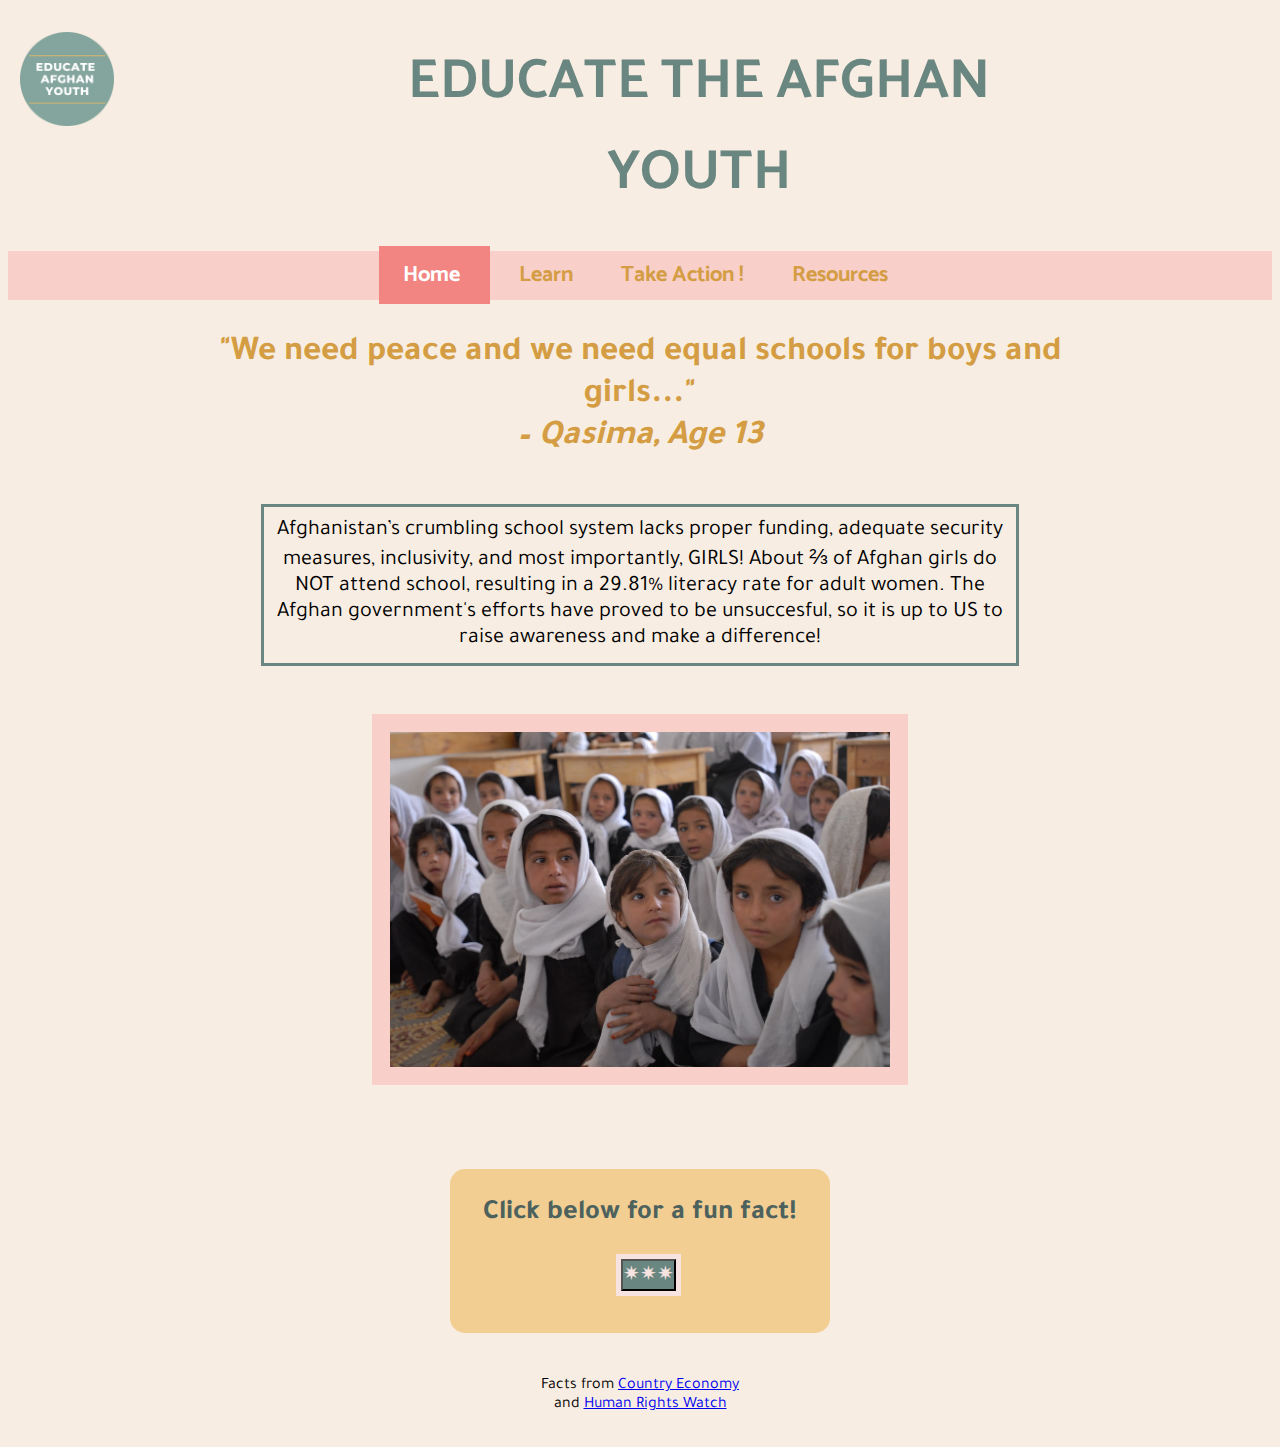
<file: index.html>
<!DOCTYPE html>
<html>
  <head>
    
    <title>Educate the Afghan Youth</title>
    <meta charset="utf-8" />
	  <meta http-equiv="X-UA-Compatible" content="IE=edge" />
	  <meta name="viewport" content="width=device-width, initial-scale=1" />
    
    <link rel="shortcut icon" href="assets/logo.png">

    <link rel="preconnect" href="https://fonts.googleapis.com">
    <link rel="preconnect" href="https://fonts.gstatic.com" crossorigin>
    <link href="https://fonts.googleapis.com/css2?family=Catamaran&display=swap" rel="stylesheet">
    <link href="https://fonts.googleapis.com/css2?family=Tajawal&display=swap" rel="stylesheet">
    
	  <!-- link the webpage's stylesheet -->
	  <link rel="stylesheet" href="/style.css" />

	  <!-- link the webpage's JavaScript file -->
	  <script src="/script.js" defer></script>
  </head>
  
  <body>
    <div class= "heading">
      <div class="item">
        <p><a href="index.html">
          <img class="logo" src="assets/logo.png">
          </p></a></div>
      <div class='item'>
         <!-- <h1 class="title"> EDUCATE THE YOUTH - Afghanistan</h1> -->
         <h1 class="title"> EDUCATE THE AFGHAN YOUTH</h1>
         </div>
    </div>

  
    <nav class="navButton">
      <ul>
        <li id="home">
          <a href="index.html">Home</a>
          </li>
        <li>
          <a href="learn.html">Learn</a>
          </li>
        <li>
          <a href="takeAction.html">Take Action !</a>
          </li>
        <li>
          <a href="resources.html">Resources</a>
          </li>
      </ul>    
  
  <main>
    <h1 id="quote">"We need peace and we need equal schools for boys and girls..." </h1>
    <h1 id="quoteName">  – Qasima, Age 13 </h1>
    
    <p id="introCause">Afghanistan’s crumbling school system lacks proper funding, adequate security measures, inclusivity, and most importantly, GIRLS! About ⅔ of Afghan girls do NOT attend school, resulting in a 29.81% literacy rate for adult women. The Afghan government's efforts have proved to be unsuccesful, so it is up to US to raise awareness and make a difference! </p> 
      </main>
    <img id="homeImage" src="assets/girlsHome.jpg" alt="A class of primary school aged Afghan girls in white scarves sitting on the floor">

  <div class="factGenerator">
    <p id="buttonInvite">Click below for a fun fact!</p>
    <button id="factButton">✷✷✷</button>
     <p id="fact"></p>
  </div>

  <p id="attribution1"> Facts from <a href="https://countryeconomy.com/demography/literacy-rate/afghanistan#:~:text=Afghanistan%20it%20has%2C%20according%20publishes,has%20increased%20in%20recent%20years">Country Economy </a></p>
  <p id="attribution2"> and <a href="https://www.hrw.org/news/2017/10/17/afghanistan-girls-struggle-education#">Human Rights Watch</a></p>
</a></p>
  

  </body>
</html>
</file>
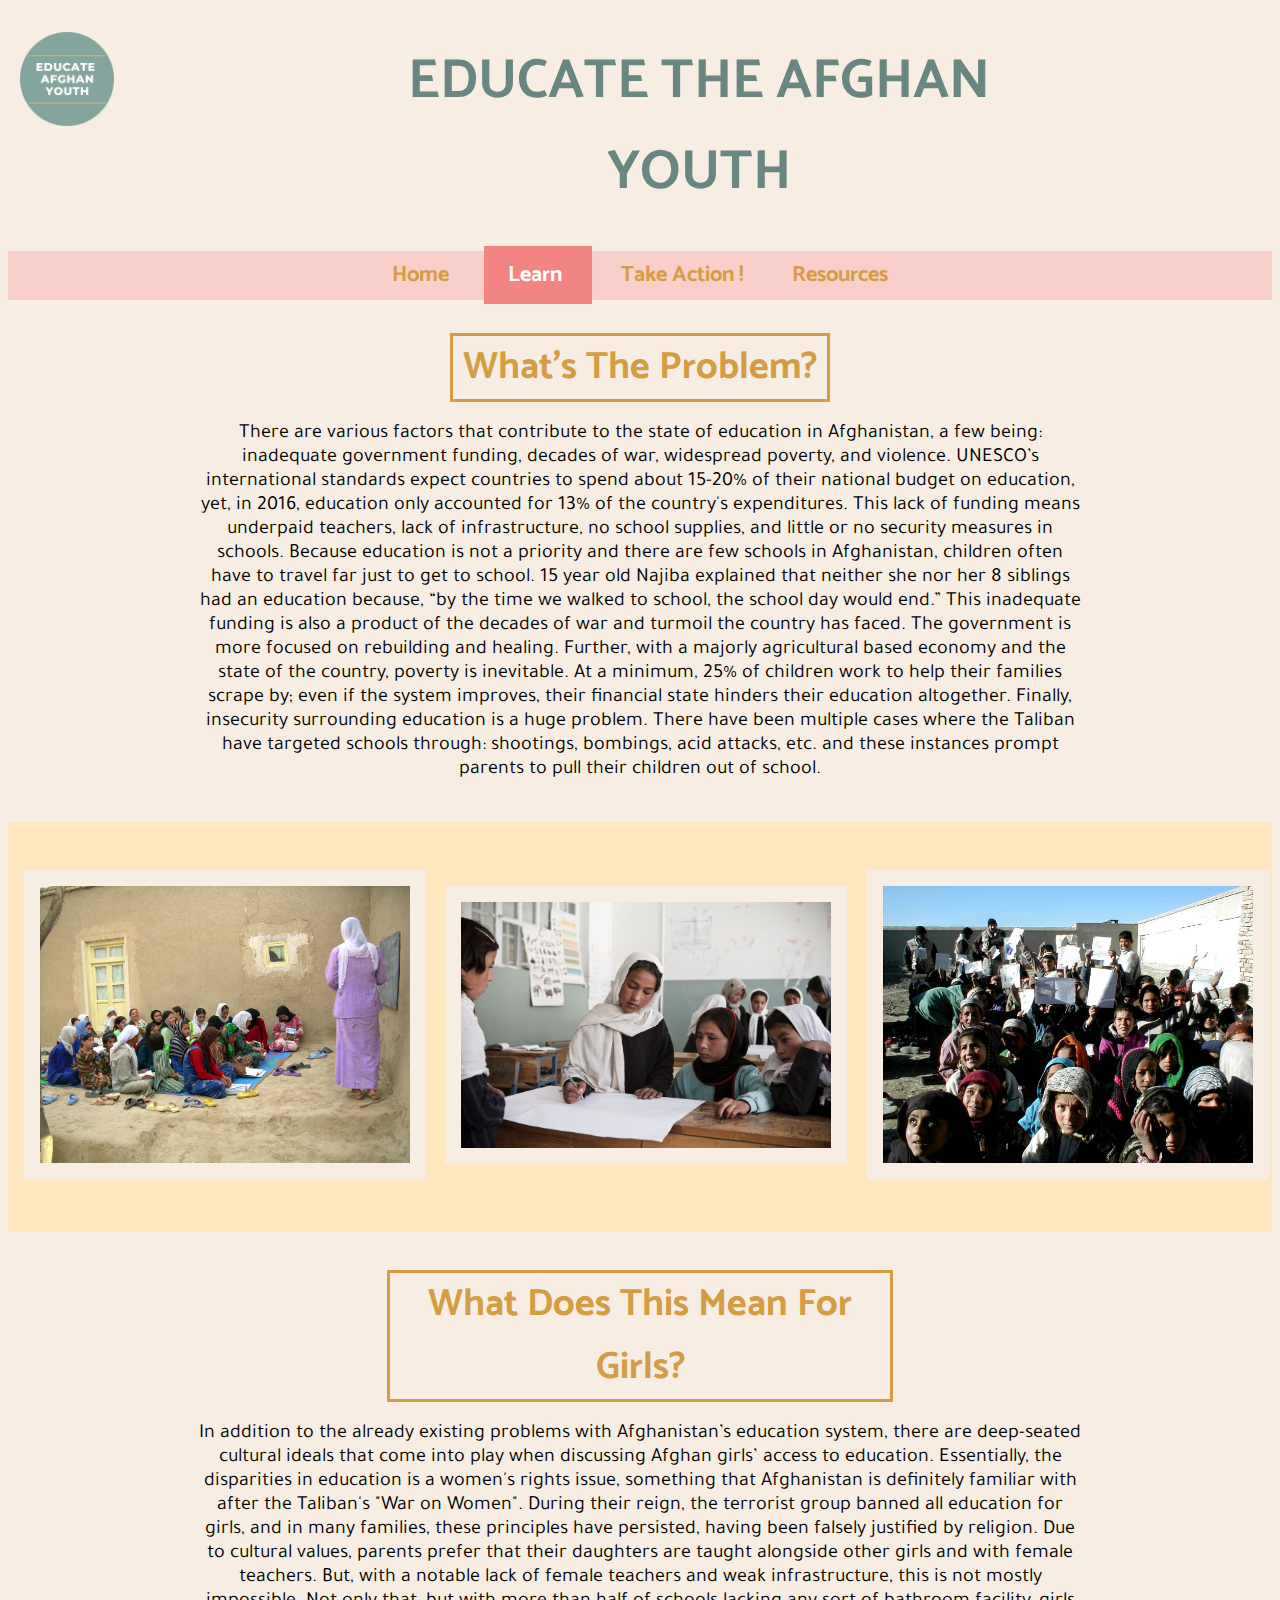
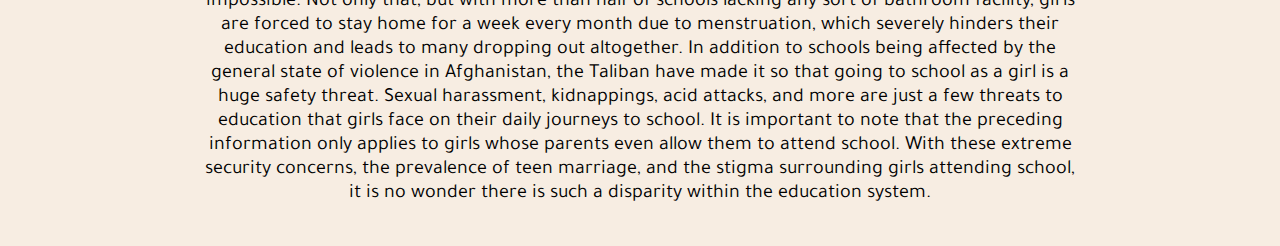
<file: learn.html>
<!DOCTYPE html>
<html>
  <head>
    
     <title>Educate the Afghan Youth</title>
    <meta charset="utf-8" />
	  <meta http-equiv="X-UA-Compatible" content="IE=edge" />
	  <meta name="viewport" content="width=device-width, initial-scale=1" />
    
    <link rel="shortcut icon" href="assets/logo.png">

    <link rel="preconnect" href="https://fonts.googleapis.com">
    <link rel="preconnect" href="https://fonts.gstatic.com" crossorigin>
    <link href="https://fonts.googleapis.com/css2?family=Catamaran&display=swap" rel="stylesheet">
    <link href="https://fonts.googleapis.com/css2?family=Tajawal&display=swap" rel="stylesheet">
    
	  <!-- link the webpage's stylesheet -->
	  <link rel="stylesheet" href="/style.css" />

	  <!-- link the webpage's JavaScript file -->
	  <script src="/script.js" defer></script>
  </head>
  
  <body>
   <div class= "heading">
      <div class="item">
        <p><a href="index.html">
          <img class="logo" src="assets/logo.png">
          </p></a></div>
      <div class='item'>
         <h1 class="title"> EDUCATE THE AFGHAN YOUTH </h1>
         </div>
    </div>

  
    <nav class="navButton">
      <ul>
        <li>
          <a href="index.html">Home</a>
          </li>
        <li id="learn">
          <a href="learn.html">Learn</a>
          </li>
        <li>
          <a href="takeAction.html">Take Action !</a>
          </li>
        <li>
          <a href="resources.html">Resources</a>
          </li>
      </ul>   


  <h1 id="learnTheProblem">What's The Problem?</h1>
  <p class="learnMoreWords">There are various factors that contribute to the state of education in Afghanistan, a few being: inadequate government funding, decades of war, widespread poverty, and violence. UNESCO’s international standards expect countries to spend about 15-20% of their national budget on education, yet, in 2016, education only accounted for 13% of the country's expenditures. This lack of funding means underpaid teachers, lack of infrastructure, no school supplies, and little or no security measures in schools. Because education is not a priority and there are few schools in Afghanistan, children often have to travel far just to get to school. 15 year old Najiba explained that neither she nor her 8 siblings had an education because, “by the time we walked to school, the school day would end.” This inadequate funding is also a product of the decades of war and turmoil the country has faced. The government is more focused on rebuilding and healing. Further, with a majorly agricultural based economy and the state of the country, poverty is inevitable. At a minimum, 25% of children work to help their families scrape by; even if the system improves, their financial state hinders their education altogether. Finally, insecurity surrounding education is a huge problem. There have been multiple cases where the Taliban have targeted schools through: shootings, bombings, acid attacks, etc. and these instances prompt parents to pull their children out of school.</p>


 <!-- ADD ALT TEXTS FOR PICTURES 
  -->
<div class="flexboxContainer">
  <div class="flexboxItem">
    <img class="learnMoreImage" src="assets/learnMore1.jpg" alt="A class of pre-teen and teen Afghan girls sitting on a small rug on the floor with a teacher in front of them. They are surrounded by clay walls but there is no roof.">
  </div>
  <div id="flexboxItemMiddle">
    <img class="learnMoreImage" src="assets/learnMore3.jpg" alt="4 young Afghan girls sitting at a table. One of them is working on a large piece of white paper.">
  </div>
  <div class="flexboxItem">
    <img class="learnMoreImage" src="assets/learnMore2.jpg" alt="A class of young Afghan kids, with the boys in the back and the girls up front. They are outside but surrounded by walls and the boys in the back are holding up their work to show.">
  </div>
  
</div> 



  <h1 id="learnItMeans">What Does This Mean For Girls?</h1>
  <p class="learnMoreWords">In addition to the already existing problems with Afghanistan’s education system, there are deep-seated cultural ideals that come into play when discussing Afghan girls’ access to education. Essentially, the disparities in education is a women's rights issue, something that Afghanistan is definitely familiar with after the Taliban's "War on Women". During their reign, the terrorist group banned all education for girls, and in many families, these principles have persisted, having been falsely justified by religion. Due to cultural values, parents prefer that their daughters are taught alongside other girls and with female teachers. But, with a notable lack of female teachers and weak infrastructure, this is not mostly impossible. Not only that, but with more than half of schools lacking any sort of bathroom facility, girls are forced to stay home for a week every month due to menstruation, which severely hinders their education and leads to many dropping out altogether. In addition to schools being affected by the general state of violence in Afghanistan, the Taliban have made it so that going to school as a girl is a huge safety threat. Sexual harassment, kidnappings, acid attacks, and more are just a few threats to education that girls face on their daily journeys to school. It is important to note that the preceding information only applies to girls whose parents even allow them to attend school. With these extreme security concerns, the prevalence of teen marriage, and the stigma surrounding girls attending school, it is no wonder there is such a disparity within the education system. </p>

  </body>

  </html>
</file>
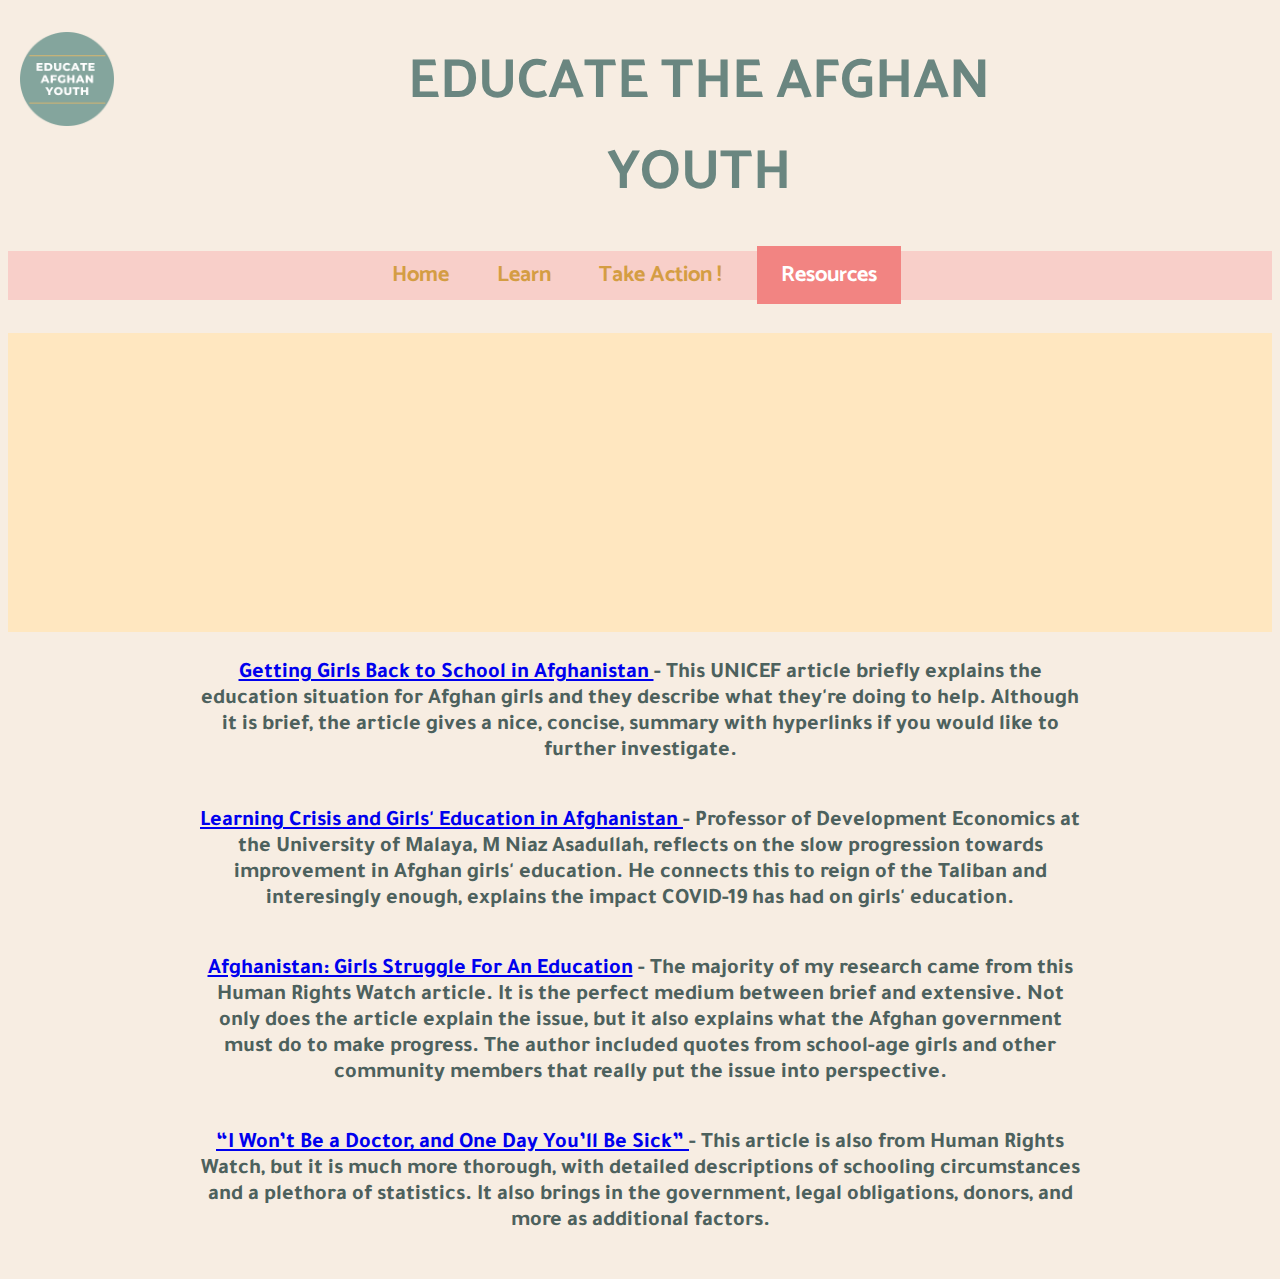
<file: resources.html>
<!DOCTYPE html>
<html>
  <head>
    
     <title>Educate the Afghan Youth</title>
    <meta charset="utf-8" />
	  <meta http-equiv="X-UA-Compatible" content="IE=edge" />
	  <meta name="viewport" content="width=device-width, initial-scale=1" />
    
    <link rel="shortcut icon" href="assets/logo.png">

    <link rel="preconnect" href="https://fonts.googleapis.com">
    <link rel="preconnect" href="https://fonts.gstatic.com" crossorigin>
    <link href="https://fonts.googleapis.com/css2?family=Catamaran&display=swap" rel="stylesheet">
    <link href="https://fonts.googleapis.com/css2?family=Tajawal&display=swap" rel="stylesheet">
    
	  <!-- link the webpage's stylesheet -->
	  <link rel="stylesheet" href="/style.css" />

	  <!-- link the webpage's JavaScript file -->
	  <script src="/script.js" defer></script>
   
  </head>
  
  <body>
  <div class= "heading">
      <div class="item">
        <p><a href="index.html">
          <img class="logo" src="assets/logo.png">
          </p></a></div>
      <div class='item'>
         <h1 class="title"> EDUCATE THE AFGHAN YOUTH</h1>
         </div>
    </div>

  
    <nav class="navButton">
      <ul>
        <li>
          <a href="index.html">Home</a>
          </li>
        <li>
          <a href="learn.html">Learn</a>
          </li>
        <li>
          <a href="takeAction.html">Take Action !</a>
          </li>
        <li id="resources">
          <a href="resources.html">Resources</a>
          </li>
      </ul>   

  <!-- <h1 id="resourcesHeader">Helpful Resources</h1> -->
    

<div class="flexboxVideoContainer">
  <div class="flexboxVid">
    <iframe width="458" height="245" src="https://www.youtube.com/embed/q_9l54aBaBM" title="YouTube video player" frameborder="0" allow="accelerometer; autoplay; clipboard-write; encrypted-media; gyroscope; picture-in-picture" allowfullscreen></iframe>
  </div>
  <div class="flexboxVid">
     <iframe width="458" height="245" src="https://www.youtube.com/embed/Ka70-Hb1wFE" title="YouTube video player" frameborder="0" allow="accelerometer; autoplay; clipboard-write; encrypted-media; gyroscope; picture-in-picture" allowfullscreen></iframe>
  </div>
  <div class="flexboxVid">
     <iframe width="458" height="245" src="https://www.youtube.com/embed/N0RqWq5WyT0" title="YouTube video player" frameborder="0" allow="accelerometer; autoplay; clipboard-write; encrypted-media; gyroscope; picture-in-picture" allowfullscreen></iframe>
  </div>
    </div>


  <p><a href="https://www.unicefusa.org/stories/getting-girls-back-school-afghanistan/36441" target="_blank">
  <h4 class="resource">Getting Girls Back to School in Afghanistan </a>- This UNICEF article briefly explains the education situation for Afghan girls and they describe what they're doing to help. Although it is brief, the article gives a nice, concise, summary with hyperlinks if you would like to further investigate. </h4>  
          </p>
  <p><a href="https://gemreportunesco.wordpress.com/2020/04/09/learning-crisis-and-girls-education-in-afghanistan/" target="_blank">
    <h4 class="resource">Learning Crisis and Girls' Education in Afghanistan </a> - Professor of Development Economics at the University of Malaya, M Niaz Asadullah, reflects on the slow progression towards improvement in Afghan girls' education. He connects this to reign of the Taliban and interesingly enough, explains the impact COVID-19 has had on girls' education.</h4>
      </p>
  <p><a href="https://www.hrw.org/news/2017/10/17/afghanistan-girls-struggle-education#" target="_blank">
    <h4 class="resource">Afghanistan: Girls Struggle For An Education</a> - The majority of my research came from this Human Rights Watch article. It is the perfect medium between brief and extensive. Not only does the article explain the issue, but it also explains what the Afghan government must do to make progress. The author included quotes from school-age girls and other community members that really put the issue into perspective.</h4>
      </p>
  <p><a href="https://www.hrw.org/report/2017/10/17/i-wont-be-doctor-and-one-day-youll-be-sick/girls-access-education-afghanistan#" target="_blank">
    <h4 class="resource">“I Won’t Be a Doctor, and One Day You’ll Be Sick” </a> - This article is also from Human Rights Watch, but it is much more thorough, with detailed descriptions of schooling circumstances and a plethora of statistics. It also brings in the government, legal obligations, donors, and more as additional factors.</h4>
      </p>
  
  </body>


</html>
</file>
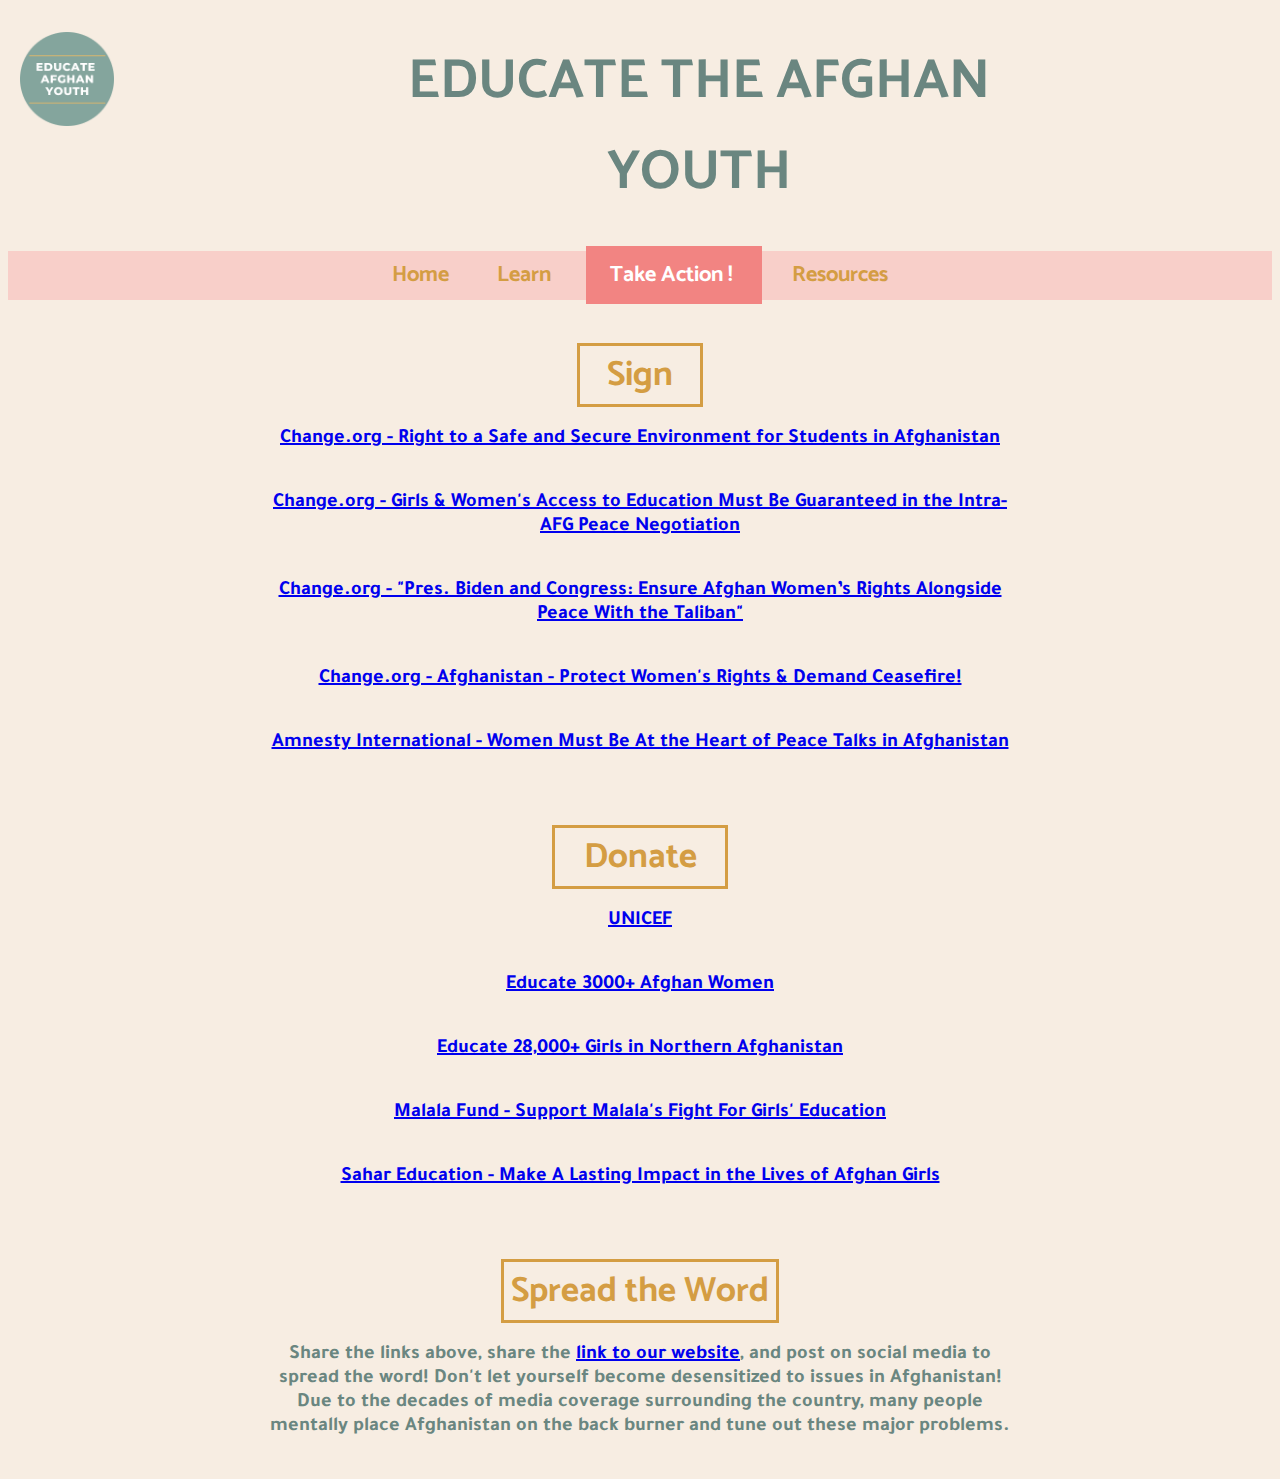
<file: takeAction.html>
<!DOCTYPE html>
<html>
  <head>
    
    <title>Educate the Afghan Youth</title>
    <meta charset="utf-8" />
	  <meta http-equiv="X-UA-Compatible" content="IE=edge" />
	  <meta name="viewport" content="width=device-width, initial-scale=1" />
    
    <link rel="shortcut icon" href="assets/logo.png">

    <link rel="preconnect" href="https://fonts.googleapis.com">
    <link rel="preconnect" href="https://fonts.gstatic.com" crossorigin>
    <link href="https://fonts.googleapis.com/css2?family=Catamaran&display=swap" rel="stylesheet">
    <link href="https://fonts.googleapis.com/css2?family=Tajawal&display=swap" rel="stylesheet">
    
	  <!-- link the webpage's stylesheet -->
	  <link rel="stylesheet" href="/style.css" />

	  <!-- link the webpage's JavaScript file -->
	  <script src="/script.js" defer></script>
   
  </head>
  
  <body>
   <div class= "heading">
      <div class="item">
        <p><a href="index.html">
          <img class="logo" src="assets/logo.png">
          </p></a></div>
      <div class='item'>
         <h1 class="title"> EDUCATE THE AFGHAN YOUTH</h1>
         </div>
    </div>

  
    <nav class="navButton">
      <ul>
        <li>
          <a href="index.html">Home</a>
          </li>
        <li>
          <a href="learn.html">Learn</a>
          </li>
        <li id="takeAction">
          <a href="takeAction.html">Take Action !</a>
          </li>
        <li>
          <a href="resources.html">Resources</a>
          </li>
      </ul> 

  <h1 id="takeActionHeaderSign">Sign </h1>
  
  <p><a href="https://www.change.org/p/islamic-republic-of-afghanistan-right-to-a-safe-and-secure-environment-for-students-in-afghanistan" target="_blank">
    <p class="takeActionWords">Change.org - Right to a Safe and Secure Environment for Students in Afghanistan </p>
        </p></a>
  <p><a href="https://www.change.org/p/government-of-united-state-girls-women-s-access-to-education-must-be-guaranteed-in-the-intra-afg-peace-negotiation?redirect=" target="_blank">
   <p class="takeActionWords">Change.org - Girls & Women's Access to Education Must Be Guaranteed in the Intra-AFG Peace Negotiation</p>
        </p></a>
  <p><a href="https://www.change.org/p/pres-biden-and-congress-ensure-afghan-women-s-rights-alongside-peace-with-the-taliban" target="_blank">   
    <p class="takeActionWords">Change.org - "Pres. Biden and Congress: Ensure Afghan Women’s Rights Alongside Peace With the Taliban"
        </p></a>
   <p><a href="https://www.change.org/p/government-of-afghanistan-afghanistan-protect-women-s-rights-demand-ceasefire-656cfd5f-2235-4d4c-9a7b-caf83ca919a4" target="_blank">
    <p class="takeActionWords">Change.org - Afghanistan - Protect Women's Rights & Demand Ceasefire!
</p>
        </p></a>
  <p><a href="https://www.amnesty.org/en/get-involved/take-action/women-must-be-at-the-heart-of-peace-talks-in-afghanistan/" target="_blank">
    <p class="takeActionWords">Amnesty International - Women Must Be At the Heart of Peace Talks in Afghanistan
</p>
        </p></a>

  <h1 id="takeActionHeaderDonate"> Donate  </h1>
  <p><a href=" https://www.unicef.org/afghanistan/education " target="_blank">
    <p class="takeActionWords">UNICEF</p>
      </p></a>
  <p><a href="https://www.globalgiving.org/projects/aid-afghanistan-for-education/ " target="_blank">
    <p class="takeActionWords">Educate 3000+ Afghan Women</p>
      </p></a>
  <p><a href=" https://www.globalgiving.org/projects/sahar-education/" target="_blank">
    <p class="takeActionWords">Educate 28,000+ Girls in Northern Afghanistan </p>
      </p></a>
  <p><a href="https://malala.org/donate?sc=header" target="_blank">
    <p class="takeActionWords">Malala Fund - Support Malala's Fight For Girls' Education</p>
      </p></a>
  
  <p><a href=" https://sahareducation.org/support-our-work/donate/" target="_blank">
  <p class="takeActionWords">Sahar Education - Make A Lasting Impact in the Lives of Afghan Girls</p>
      </p></a>
  
  <h1 id="takeActionHeaderSpread">Spread the Word </h1>

  <p class="takeActionWords"> Share the links above, share the <a href="https://activist-toolkit.zareenahm.repl.co/index.html">link to our website</a>, and post on social media to spread the word! Don't let yourself become desensitized to issues in Afghanistan! Due to the decades of media coverage surrounding the country, many people mentally place Afghanistan on the back burner and tune out these major problems.
</p>


  </body>

  </html>
</file>
<file: style.css>
* { 
   margin-bottom: 0px;
   padding: 0px;
}

body {
 background-color: #F7EDE2; 
}


/* STYLE TEXT */

.title {
  text-align: center;
  padding: .2em;
  margin-left: 7cm;
  margin-right: 7cm;
  margin-top: .3em;
  margin-bottom: 0em;
  font-size: 55px;
  font-family: 'catamaran', sans-serif;
  color: rgb(106, 134, 128);
}

#quote {
  font-size: 35px;
  font-family: 'tajawal', sans-serif;
  margin-right: 15%;
  margin-left: 15%;
  color: rgb(212, 157, 67);
  text-align: center;
  margin-bottom: 0em;
}
#quoteName {
  font-size: 35px;
  font-family: 'tajawal', sans-serif;
  margin-right:40%;
  margin-left: 40%;
  color: rgb(212, 157, 67);
  margin-bottom: 1.3em;
  text-align: center;
  font-style: italic;
  margin-top: 0em;
}

#introCause {
  margin-right: 20%;
  margin-left: 20%;
  text-align: center;
  font-family: 'tajawal', sans-serif;
  font-size: 22px;
  padding: .5em;
  border: solid 3px;
  border-color:rgb(106, 134, 128);
}


#buttonInvite {
  text-align:center;
  margin-top: 3em;
  margin-bottom: 1em;
  font-family: 'tajawal', sans-serif;
  font-size: 28px;
  font-weight: bold;
  padding-top: 1em;
  color: rgb(77, 97, 93);
}
#factButton {
margin-left: 45%;
margin-right: 42%;
margin-bottom: 1em;
font-size: 20px;
font-family: 'tajawal', sans-serif;
background-color: rgb(106, 134, 128);
color: rgb(247, 227, 224);
transition: border-width 0.6s linear;
outline: solid 5px
}
#factButton:hover {
outline-width: 10px;
}
#fact {
  text-align:center;
  margin-top: 0em;
  margin-bottom: 2em;
  padding-bottom: 1em;
  margin-right: .5em;
  margin-left: .5em;
  font-family: 'tajawal', sans-serif;
  font-size: 22px;
  color: rgb(77, 97, 93);
  font-weight: bold;
}
#factGenMess {
   text-align:center;
  margin-top: 0em;
  margin-bottom: 2em;
  font-family: 'tajawal', sans-serif;
}
#attribution1 {
text-align:center;
  margin-top: 0em;
  margin-bottom: 0em;
  font-family: 'tajawal', sans-serif;
}
#attribution2 {
text-align:center;
  margin-top: 0em;
  margin-bottom: 2em;
  font-family: 'tajawal', sans-serif;
}

.factGenerator {
  background-color: rgb(243, 206, 147);
  margin-left: 35%;
  margin-right: 35%;
  border-radius: 15px;
}


#learnTheProblem {
text-align: center;
color: rgb(212, 157, 67);
font-size: 38px;
font-family: 'catamaran', sans-serif;
margin-right: 35%;
margin-left: 35%;
border: 3.5px solid;
}
#learnItMeans {
text-align: center;
color: rgb(212, 157, 67);
font-size: 38px;
font-family: 'catamaran', sans-serif;
margin-right: 30%;
margin-left: 30%;
margin-top: 1em;
border: 3.5px solid;
}
.learnMoreWords {
  margin-top: 1em;
  margin-right: 15%;
  margin-left: 15%;
  margin-bottom: 2em;
  font-family: 'tajawal', sans-serif;
  text-align: center;
  font-size: 20px;
}

#takeActionHeaderSign {
color: rgb(212, 157, 67);
font-size: 35px;
text-align: center;
margin-right: 45%;
margin-left: 45%;
margin-top: 1.25em;
border: solid 3.5px;
font-family: 'catamaran', sans-serif;
}
#takeActionHeaderDonate {
color: rgb(212, 157, 67);
font-size: 35px;
text-align: center;
margin-top: 2em;
margin-right: 43%;
margin-left: 43%;
border: solid 3.5px;
font-family: 'catamaran', sans-serif;
}
#takeActionHeaderSpread {
color: rgb(212, 157, 67);
font-size: 35px;
text-align: center;
margin-right: 39%;
margin-left: 39%;
border: solid 3.5px;
margin-top: 2em;
font-family: 'catamaran', sans-serif; 
}
.takeActionWords {
  text-align: center;
  font-family: 'tajawal', sans-serif;
  font-weight: bold;
  color:rgb(106, 134, 128);
  font-size: 20px;
  margin-bottom: 2em;
  margin-top: 1em;
  margin-left: 20%;
  margin-right: 20%;
}

#resourcesHeader {
margin-bottom: 1em;
text-align: center;
color: rgb(212, 157, 67);
font-size: 38px;
font-family: 'catamaran', sans-serif;
margin-right: 39%;
margin-left: 39%;
margin-top: 1.25em;
/* border-bottom: 3.5px solid;
padding-bottom: .15px; */
}
.resource {
  margin-bottom: 2em;
  text-align: center;
  font-family: 'tajawal', sans-serif;
  font-size: 22px;
  margin-right: 15%;
  margin-left: 15%;
  text-decoration: none;
  color: rgb(77, 97, 93);
}

/* STYLE IMAGES */

#homeImage {
  width: 500px;
  display: block;
  margin-left: auto;
  margin-right: auto;
  margin-top: 3em;
  border: solid 18px;
  border-color: rgb(248, 207, 201);
}

.logo {
width: 2.5cm;
margin: .75em;
margin-top: .5em;
border: solid 0px;
}

.learnMoreImage {
  width:95%;
  border: 16px solid;
  border-color: #F7EDE2;
}

/* STYLE NAV BAR */

ul {
  font-size: 22px;
  background-color: rgb(248, 207, 201);
  text-align: center;
  padding: .3em;
  margin-bottom: 1.5em;
}

/* STYLE BUTTONS */

li {
  display: inline;
  margin: 8px; 
}

li a {
  font-family: ;
  padding: .6em;
  text-decoration: none;
  color: rgb(212, 157, 67);
  font-weight: bold;
  font-family: 'catamaran', sans-serif;
}

li a:hover{
  background-color: #F28482;
  color: white;
}
#home a {
  color: white;
}
#home {
  font-family: ;
  padding: .5em;
  text-decoration: none;
  background-color: #F28482;
  font-weight: bold;
  font-family: 'catamaran', sans-serif;
}
#learn a {
  color: white;
}
#learn {
  font-family: ;
  padding: .5em;
  text-decoration: none;
  background-color: #F28482;
  font-weight: bold;
  font-family: 'catamaran', sans-serif;
}
#takeAction a {
  color: white;
}
#takeAction {
  font-family: ;
  padding: .5em;
  text-decoration: none;
  background-color: #F28482;
  font-weight: bold;
  font-family: 'catamaran', sans-serif;
}
#resources a {
  color: white;
}
#resources {
  font-family: ;
  padding: .5em;
  text-decoration: none;
  background-color: #F28482;
  font-weight: bold;
  font-family: 'catamaran', sans-serif;
  color: 
}

/* STYLE FLEXBOX */

.heading {
  display: flex;
} 

.flexboxContainer {
display: flex;
flex-direction: row;
flex-wrap: nowrap;
/* background-color: rgb(233, 184, 105); */
background-color: rgb(255, 231, 192);
margin-top: .5em;
margin-bottom: 1em;
}
#flexboxItemMiddle {
flex-basis: 95%;
margin-top: 4em;
margin-bottom: 4em;
padding: 0em;
margin-right: 1em;
margin-left: 1em;
}
.flexboxItem {
flex-basis: 95%;
margin-top: 3em;
margin-bottom: 3em;
padding: 0em;
margin-right: 1em;
margin-left: 1em;
}

.flexboxVideoContainer {
display: flex;
flex-direction: row;
flex-wrap: nowrap;
background-color: rgb(255, 231, 192);
margin-top: 2%;
margin-bottom: 2%;
padding: 2%;
margin-left: 0em;
margin-right: 0em;
}

.flexboxVid {
flex-basis: 100%;
}


@media screen and (max-width: 850px) {
  .flexboxContainer {
    flex-wrap: wrap;
  }
}

@media screen and (max-width: 950px) {
  .flexboxVideoContainer {
    flex-wrap: wrap;
  }
}
</file>
